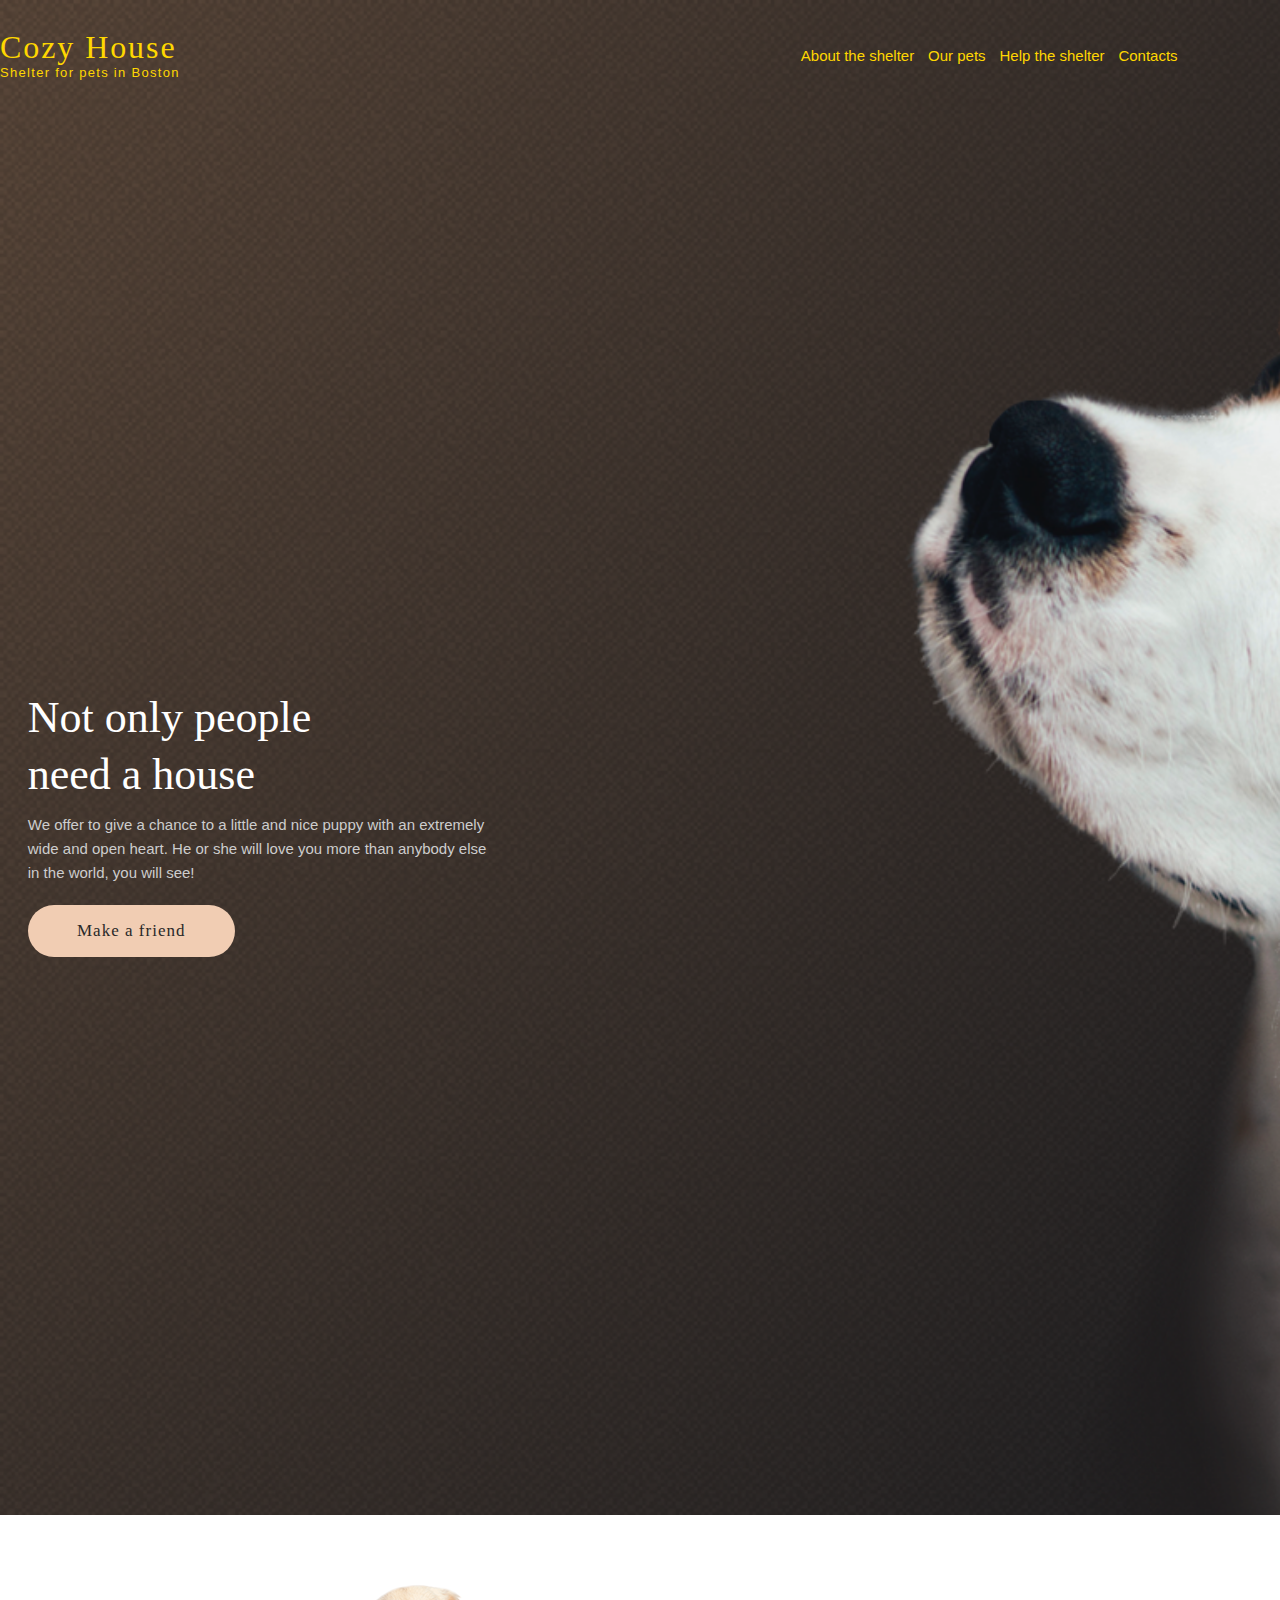
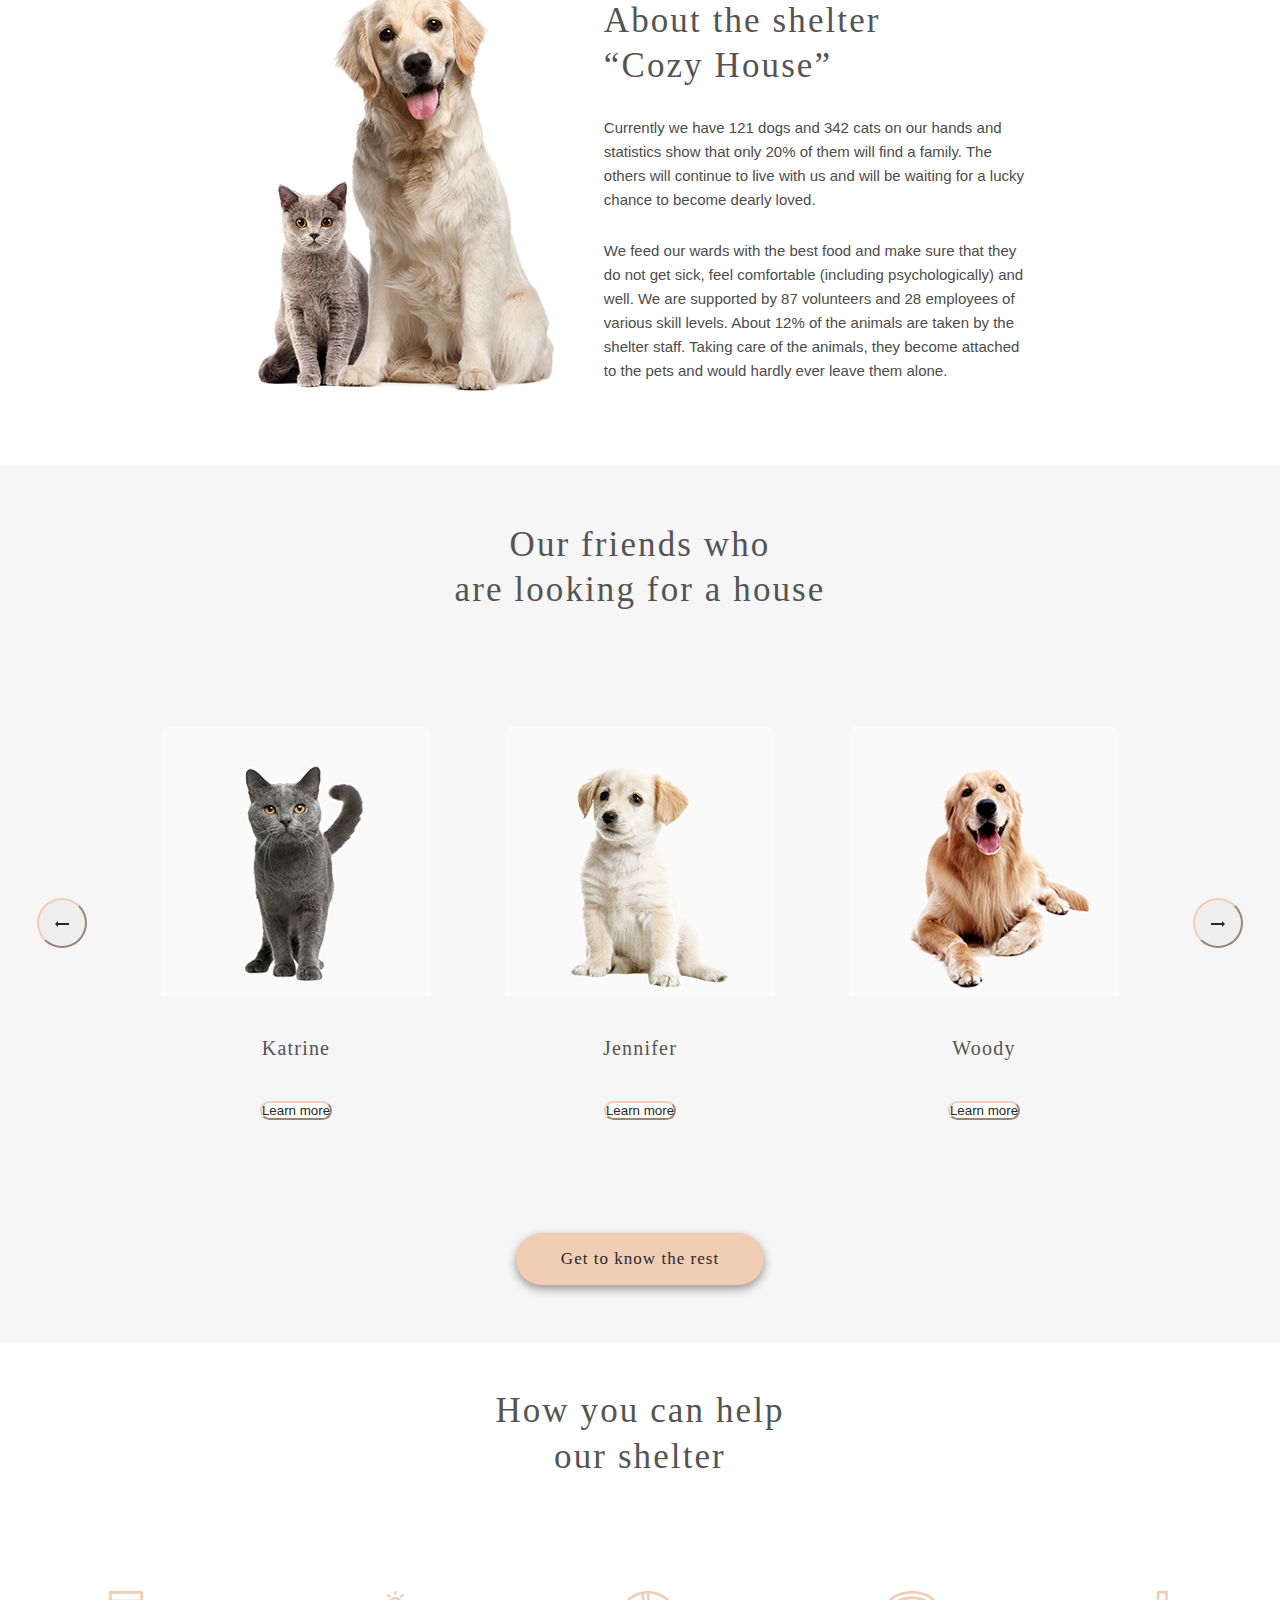
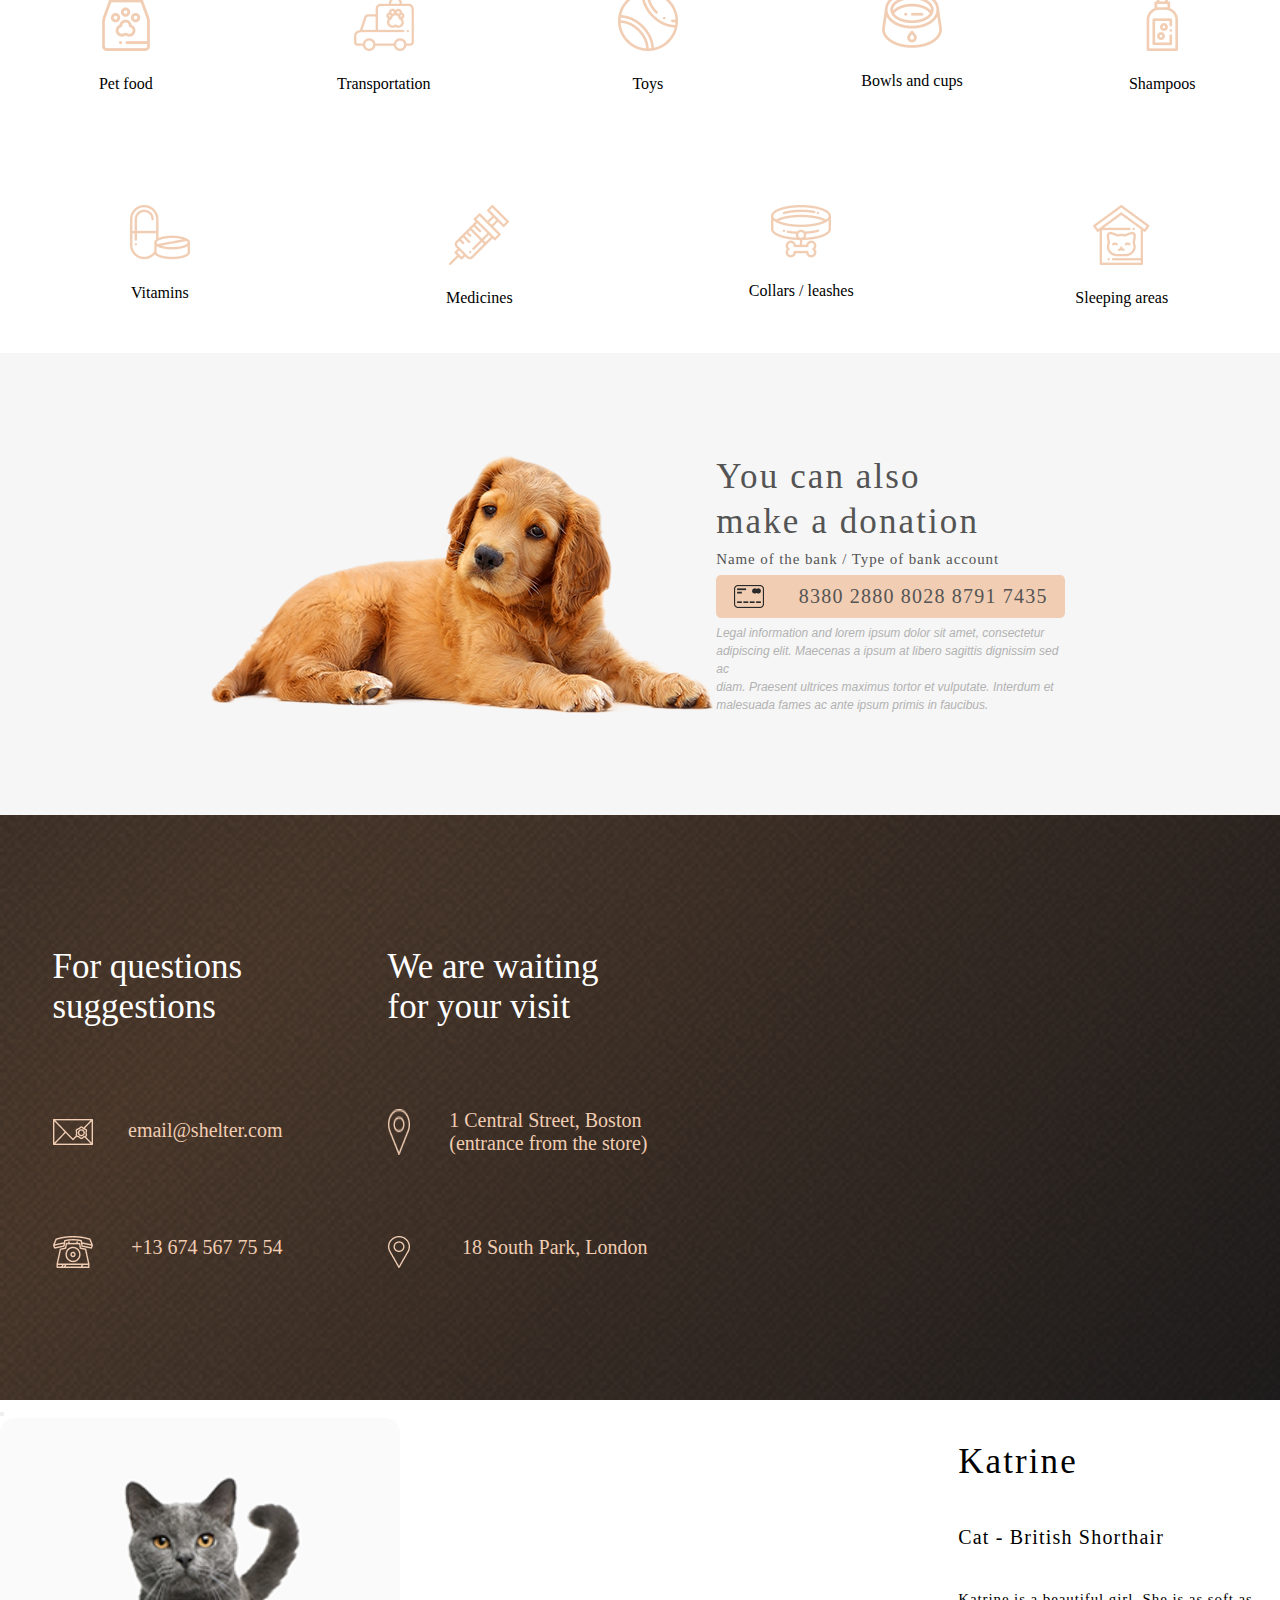
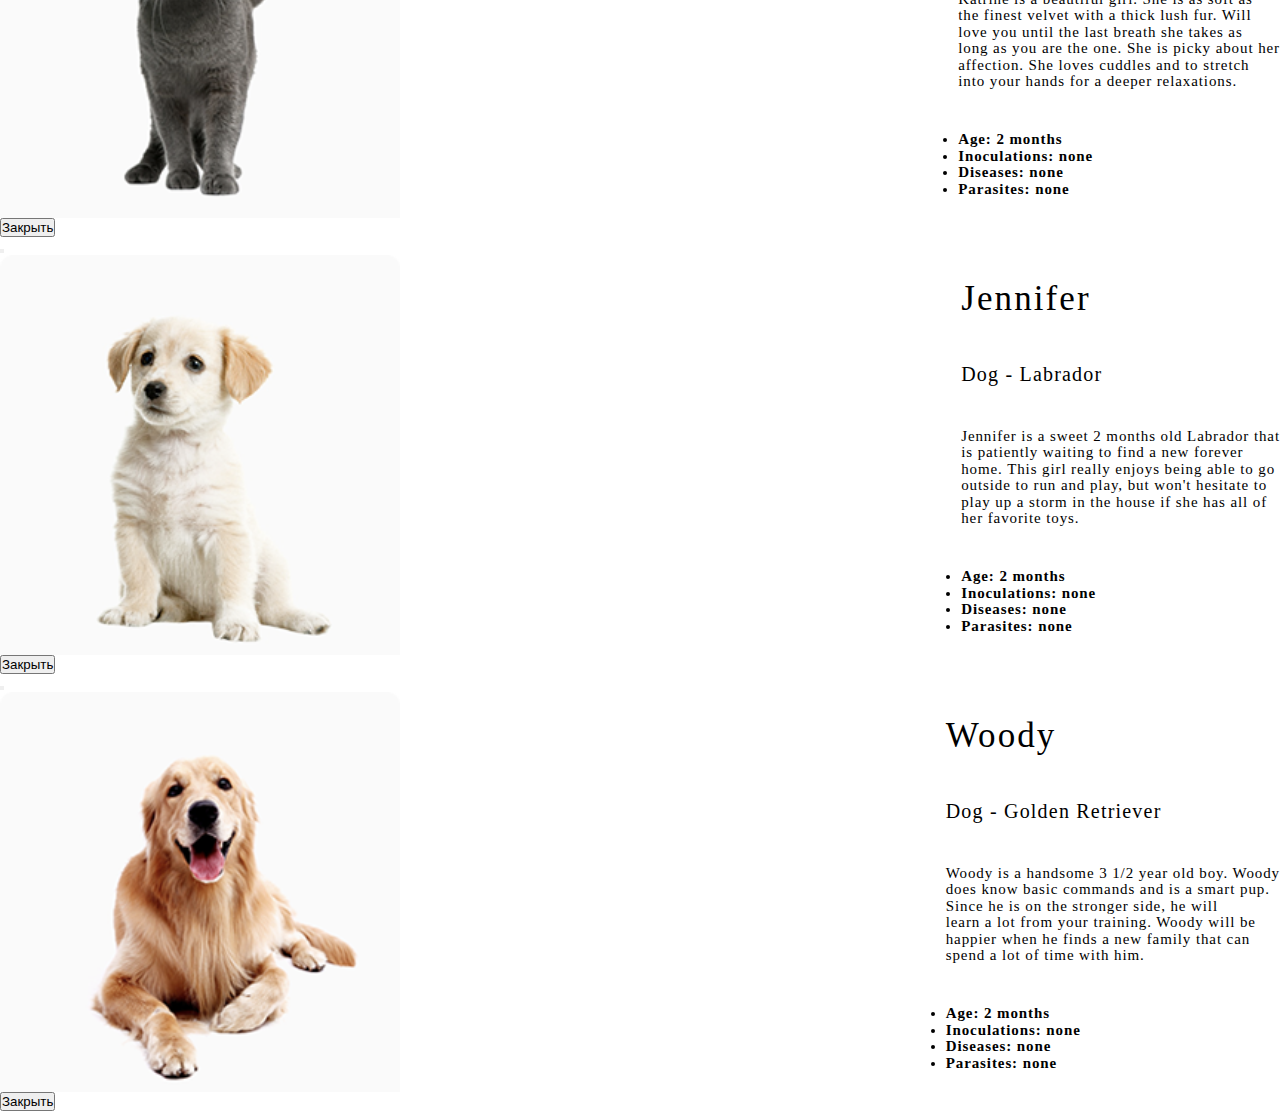
<file: index.html>
<!DOCTYPE html>
<html lang="en">
    
<head>
    <meta charset="UTF-8">
    <meta http-equiv="X-UA-Compatible" content="IE=edge">
    <meta name="viewport" content="width=device-width, initial-scale=1.0">
    <link rel="stylesheet" href="style.css">
    <link rel="shortcut icon" href="./picture/icon" type="image/x-icon">
    <link rel="stylesheet" type="text/css" href="./media.css">
    <link href="https://cdn.jsdelivr.net/npm/bootstrap@5.0.2/dist/css/bootstrap.min.css" rel="stylesheet" integrity="sha384-EVSTQN3/azprG1Anm3QDgpJLIm9Nao0Yz1ztcQTwFspd3yD65VohhpuuCOmLASjC" crossorigin="anonymous">
    <title>Dogs</title>
</head>
<body>

    <header id="header">
        <div id="panel">
            <div>
                <h1 class="h1">Cozy House</h1>
                <p id="panel_p">Shelter for pets in Boston</p>
            </div>
            <div id="panel-right">
                <ul id="ul">
                    <li class="dosia" id="header_about"><a class="dosia" href="./index.html">About the shelter</a></li>
                    <li class="dosia" id="header_our"><a class="dosia" href="./petsprpod.html">Our pets</a></li>
                    <li class="dosia" id="header_help"><a class="dosia" href="#section-3">Help the shelter</a></li>
                    <li class="dosia" id="header_contacts"><a class="dosia" href="#footer">Contacts</a></li> 
                </ul>
            </div>
        </div>
        <div id="header-text">
            <div>
            <h2 id="header-h2">
                Not only people <br> need a house
            </h2>
            <p id="header-p">
                We offer to give a chance to a little and nice puppy with an extremely <br>
                wide and open heart. He or she will love you more than anybody else <br>
                in the world, you will see!
            </p>
            <button id="header-button">
                Make a friend
            </button></div>
        </div>

    </header>

<section class="section-1" id="section-1">
    <div class="section-1-div">
        <div>
            <img class="img_edin" src="./picture/section-1.png" alt="error">
        </div>
        <div class="section-1-div-div2">
            <h3 class="section-1-h3">
                About the shelter <br> “Cozy House”
            </h3>
            <p class="section-1-p">Currently we have 121 dogs and 342 cats on our hands and <br>
                statistics show that only 20% of them will find a family. The <br>
                others will continue to live with us and will be waiting for a lucky <br>
                chance to become dearly loved.</p>
            <p class="section-1-p">We feed our wards with the best food and make sure that they<br>
                do not get sick, feel comfortable (including psychologically) and<br>
                well. We are supported by 87 volunteers and 28 employees of<br>
                various skill levels. About 12% of the animals are taken by the<br>
                shelter staff. Taking care of the animals, they become attached<br>
                to the pets and would hardly ever leave them alone. </p>
        </div>
    </div>
</section>

<section class="section-2" id="section-2">
    <div class="sec2-div">
        <h3 class="sec2-h3">Our friends who <br>
            are looking for a house</h3>
        <div class="sec2-div-div">
            <button class="sec2-div-botton">
                <img src="./picture/sec2-left.png" alt="">
            </button>
            <div class="sec2-fotki">
                <img class="ddr" src="./picture/sec2-pic1.png" alt="">
                <p class="sec2-p">Katrine</p>
                <button type="button" class="btn btn-primary" data-bs-toggle="modal" data-bs-target="#exampleModal1">
                    Learn more
                </button>
            </div>
            <div class="sec2-fotki">
                <img class="ddr" src="./picture/sec2-pic2.png" alt="">
                <p class="sec2-p">Jennifer</p>
                <button type="button" class="btn btn-primary" data-bs-toggle="modal" data-bs-target="#exampleModal2">
                    Learn more
                </button>
            </div>
            <div class="sec2-fotki">
                <img class="ddr" src="./picture/sec2-pic3.png" alt="">
                <p class="sec2-p">Woody</p>
                <button type="button" class="btn btn-primary" data-bs-toggle="modal" data-bs-target="#exampleModal3">
                    Learn more
                </button>
            </div>
            <button class="sec2-div-botton">
                <img src="./picture/sec2-right.png" alt="">
            </button>
        </div>
        <button class="sec2-button"><p class="sec2-b-p"> Get to know the rest</p></button>
    </div>
</section>

<section class="section-3" id="section-3">
    <div class="sec-3-div">
        <h3 class="sec3-h3">How you can help <br>
            our shelter</h3>
        <div class="sec3-div-div">
            <div>
                <img class="sec-3-img" src="./picture/sec3-div1-1.png" alt="error">
                <p>Pet food</p>
            </div>
            <div>
                <img class="sec-3-img" src="./picture/sec3-div1-2.png" alt="error">
                <p>Transportation</p>
            </div>
            <div>
                <img class="sec-3-img" src="./picture/sec3-div1-3.png" alt="error">
                <p>Toys</p>
            </div>
            <div>
                <img class="sec-3-img" src="./picture/sec3-div1-4.png" alt="error">
                <p>Bowls and cups</p>
            </div>
            <div>
                <img class="sec-3-img" src="./picture/sec3-div1-5.png" alt="error">
                <p>Shampoos</p>
            </div>
        </div>
        <div class="sec3-div-div">
            <div>
                <img class="sec-3-img" src="./picture/sec3-div2-1.png" alt="error">
                <p>Vitamins</p>
            </div>
            <div>
                <img class="sec-3-img" src="./picture/sec3-div2-2.png" alt="error">
                <p>Medicines</p>
            </div>
            <div>
                <img class="sec-3-img" src="./picture/sec3-div2-3.png" alt="error">
                <p>Collars / leashes</p>
            </div>
            <div >
                <img class="sec-3-img" src="./picture/sec3-div2-4.png" alt="error">
                <p>Sleeping areas</p>
            </div>
        </div>
    </div>
</section>  
<section class="section-4">
    <div class="section-4-div">
        <div>
            <img class="img_edin" src="./picture/section-4.png" alt="error">
        </div>
        <div class="sec4-div-div2">
            <h3 class="section-4-h3">You can also <br> make a donation</h3>
            <h4 class="section-4-h4">Name of the bank / Type of bank account</h4>
            <div class="sec4-div-div2-div">
                <img src="./picture/card-sec4.png" alt="">
                <h5 class="sec4-h5">8380 2880 8028 8791 7435</h5>
            </div>
            <p class="section-4-p">Legal information and lorem ipsum dolor sit amet, consectetur <br>
                adipiscing elit. Maecenas a ipsum at libero sagittis dignissim sed ac <br>
                diam. Praesent ultrices maximus tortor et vulputate. Interdum et <br>
                malesuada fames ac ante ipsum primis in faucibus.</p>
        </div>
    </div>
</section>

    <footer class="footer" id="footer">
        <div class="footer-info">
            <div class="footer-info-1">
                <h3 class="footer-h3">For questions <br> suggestions</h3>
                <div class="footer-img1">
                    <img src="./picture/footer-mail.png" alt="">
                    <h4 class="footer-h4">email@shelter.com</h4>
                </div>
                <div class="footer-img1">
                    <img src="./picture/footer-phone.png" alt="">
                    <h4 class="footer-h4">+13 674 567 75 54</h4>
                </div>
            </div>
            <div class="footer-info-1">
                <h3 class="footer-h3">We are waiting <br> for your visit</h3>
                <div class="footer-img">
                    <img src="./picture/footer-geo.png" alt="">
                    <h4 class="footer-h4">1 Central Street, Boston <br>(entrance from the store)</h4>
                </div>
                <div class="footer-img">
                    <img src="./picture/footer-geo.png" alt="">
                    <h4 class="footer-h4">18 South Park, London </h4>
                </div>
            </div>

        </div>
    </footer>
    <!-- Button trigger modal -->


<!-- Modal -->
<div class="modal fade" id="exampleModal1" tabindex="-1" aria-labelledby="exampleModalLabel" aria-hidden="true">
    <div class="modal-dialog modal-dialog-centered modal-lg">
        <div class="modal-content">
            <div class="modal-header">
            <!-- <h5 class="modal-title" id="exampleModalLabel">Модальное окно для животных</h5> -->
            <button type="button" class="btn-close" data-bs-dismiss="modal" aria-label="Close"></button>
        </div>
        <div class="modal-body">
            <div class="modal_docs">
                <img src="./picture/sec2-pic1.png" alt="">
                <div class="modal_div">
                    <h3 class="modal_h3">
                        Katrine
                    </h3>
                    <h4 class="modal_h4">
                        Cat - British Shorthair
                    </h4>
                    <h5 class="modal_h5">
                        Katrine is a beautiful girl. She is as soft as <br>
                        the finest velvet with a thick lush fur. Will <br> 
                        love you until the last breath she takes as <br> 
                        long as you are the one. She is picky about her <br>
                        affection. She loves cuddles and to stretch <br>
                        into your hands for a deeper relaxations.
                    </h5>
                    <ul class="modal_ul">
                        <li class="modal_li"><b> Age:</b> 2 months</li>
                        <li class="modal_li"><b>Inoculations:</b>  none</li>
                        <li class="modal_li"><b>Diseases:</b> none</li>
                        <li class="modal_li"><b>Parasites:</b> none</li>
                    </ul>
                </div>
            </div>
        </div>
        <div class="modal-footer">
            <button type="button" class="btn btn-secondary" data-bs-dismiss="modal">Закрыть</button>
        </div>
        </div>
    </div>
</div>

<div class="modal fade" id="exampleModal2" tabindex="-1" aria-labelledby="exampleModalLabel" aria-hidden="true">
    <div class="modal-dialog modal-dialog-centered modal-lg">
        <div class="modal-content">
            <div class="modal-header">
            <!-- <h5 class="modal-title" id="exampleModalLabel">Модальное окно для животных</h5> -->
            <button type="button" class="btn-close" data-bs-dismiss="modal" aria-label="Close"></button>
        </div>
        <div class="modal-body">
            <div class="modal_docs">
                <img src="./picture/sec2-pic2.png" alt="">
                <div class="modal_div">
                    <h3 class="modal_h3">
                        Jennifer
                    </h3>
                    <h4 class="modal_h4">
                        Dog - Labrador
                    </h4>
                    <h5 class="modal_h5">
                        Jennifer is a sweet 2 months old Labrador that <br>
                        is patiently waiting to find a new forever <br>
                        home. This girl really enjoys being able to go <br>
                        outside to run and play, but won't hesitate to <br>
                        play up a storm in the house if she has all of <br>
                        her favorite toys.
                    </h5>
                    <ul class="modal_ul">
                        <li class="modal_li"><b> Age:</b> 2 months</li>
                        <li class="modal_li"><b>Inoculations:</b>  none</li>
                        <li class="modal_li"><b>Diseases:</b> none</li>
                        <li class="modal_li"><b>Parasites:</b> none</li>
                    </ul>
                </div>
            </div>
        </div>
        <div class="modal-footer">
            <button type="button" class="btn btn-secondary" data-bs-dismiss="modal">Закрыть</button>
        </div>
        </div>
    </div>
</div>

<div class="modal fade" id="exampleModal3" tabindex="-1" aria-labelledby="exampleModalLabel" aria-hidden="true">
    <div class="modal-dialog modal-dialog-centered modal-lg">
        <div class="modal-content">
            <div class="modal-header">
            <!-- <h5 class="modal-title" id="exampleModalLabel">Модальное окно для животных</h5> -->
            <button type="button" class="btn-close" data-bs-dismiss="modal" aria-label="Close"></button>
        </div>
        <div class="modal-body">
            <div class="modal_docs">
                <img src="./picture/sec2-pic3.png" alt="">
                <div class="modal_div">
                    <h3 class="modal_h3">
                        Woody
                    </h3>
                    <h4 class="modal_h4">
                        Dog - Golden Retriever
                    </h4>
                    <h5 class="modal_h5">
                        Woody is a handsome 3 1/2 year old boy. Woody <br>
                        does know basic commands and is a smart pup. <br>
                        Since he is on the stronger side, he will <br>
                        learn a lot from your training. Woody will be <br>
                        happier when he finds a new family that can <br>
                        spend a lot of time with him.
                    </h5>
                    <ul class="modal_ul">
                        <li class="modal_li"><b> Age:</b> 2 months</li>
                        <li class="modal_li"><b>Inoculations:</b>  none</li>
                        <li class="modal_li"><b>Diseases:</b> none</li>
                        <li class="modal_li"><b>Parasites:</b> none</li>
                    </ul>
                </div>
            </div>
        </div>
        <div class="modal-footer">
            <button type="button" class="btn btn-secondary" data-bs-dismiss="modal">Закрыть</button>
        </div>
        </div>
    </div>
</div>


    <script src="https://cdn.jsdelivr.net/npm/bootstrap@5.0.2/dist/js/bootstrap.bundle.min.js" integrity="sha384-MrcW6ZMFYlzcLA8Nl+NtUVF0sA7MsXsP1UyJoMp4YLEuNSfAP+JcXn/tWtIaxVXM" crossorigin="anonymous"></script>
</body>
</html>
</file>
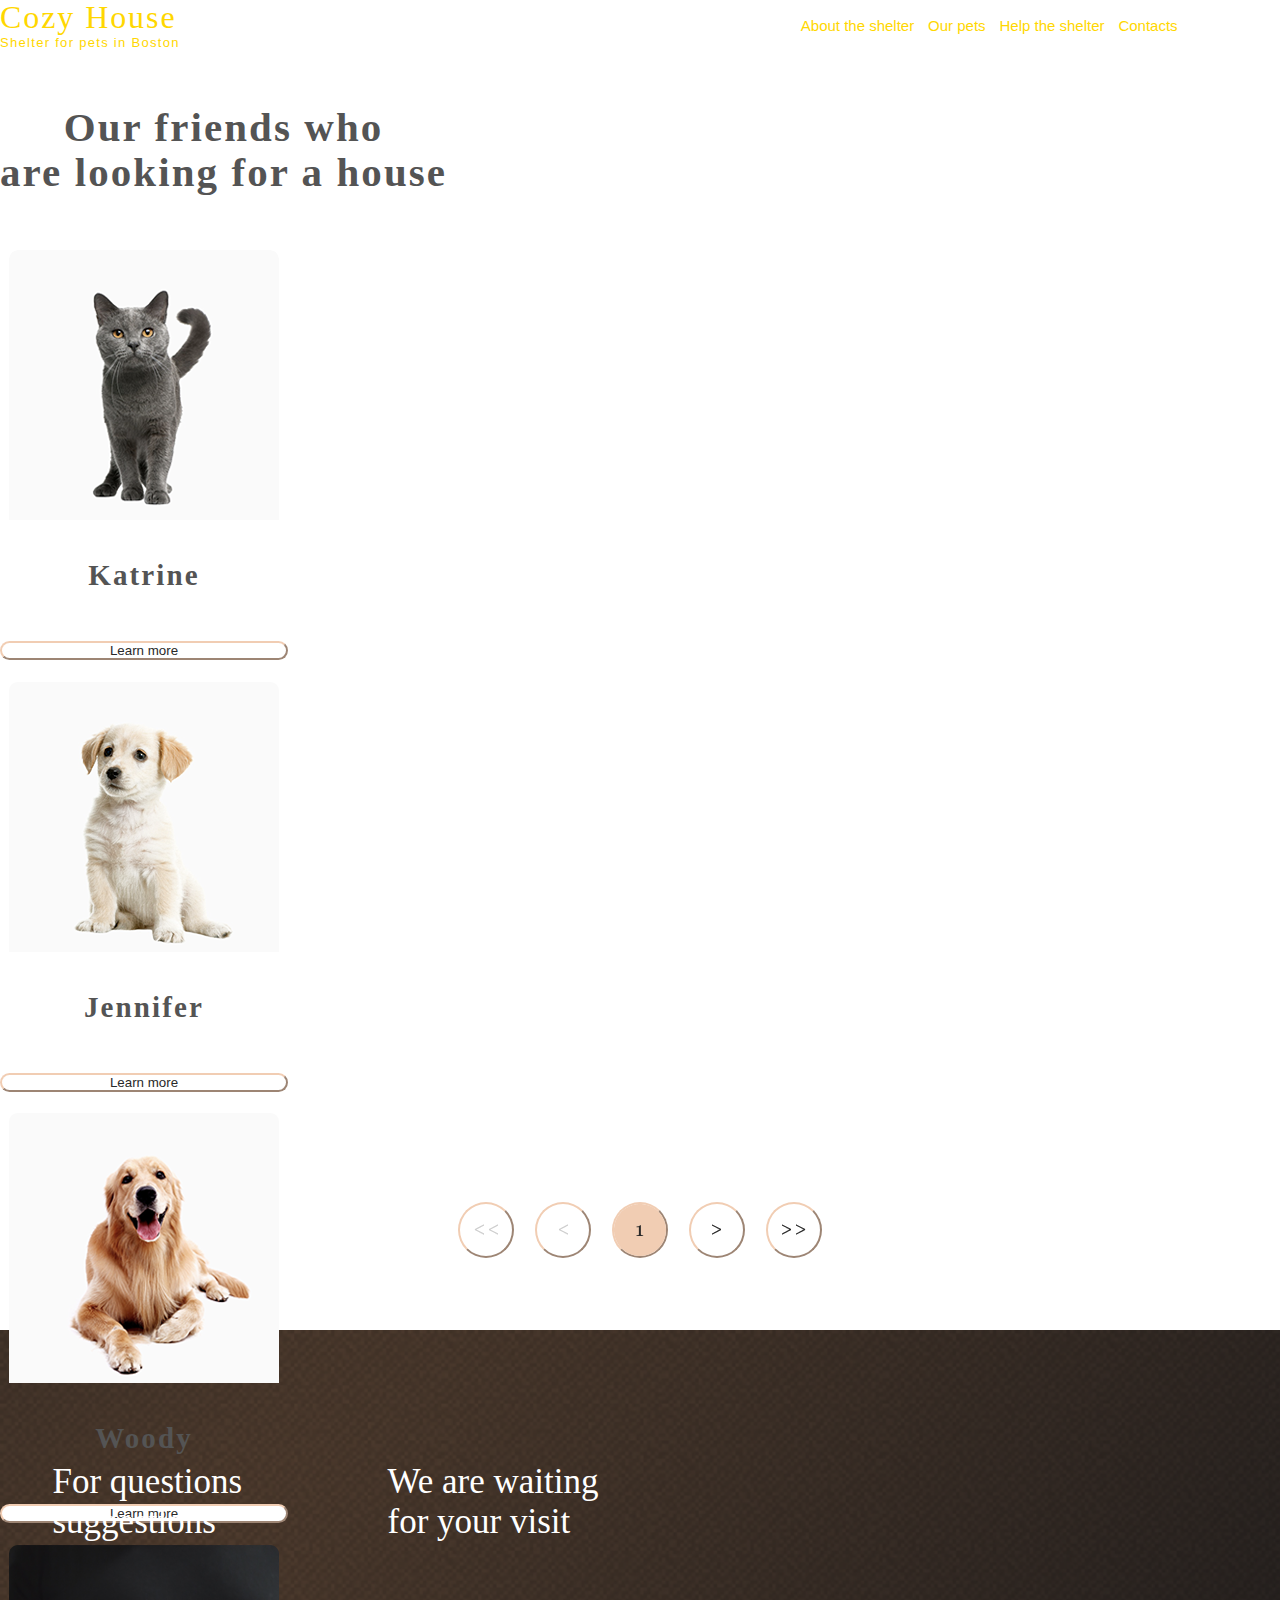
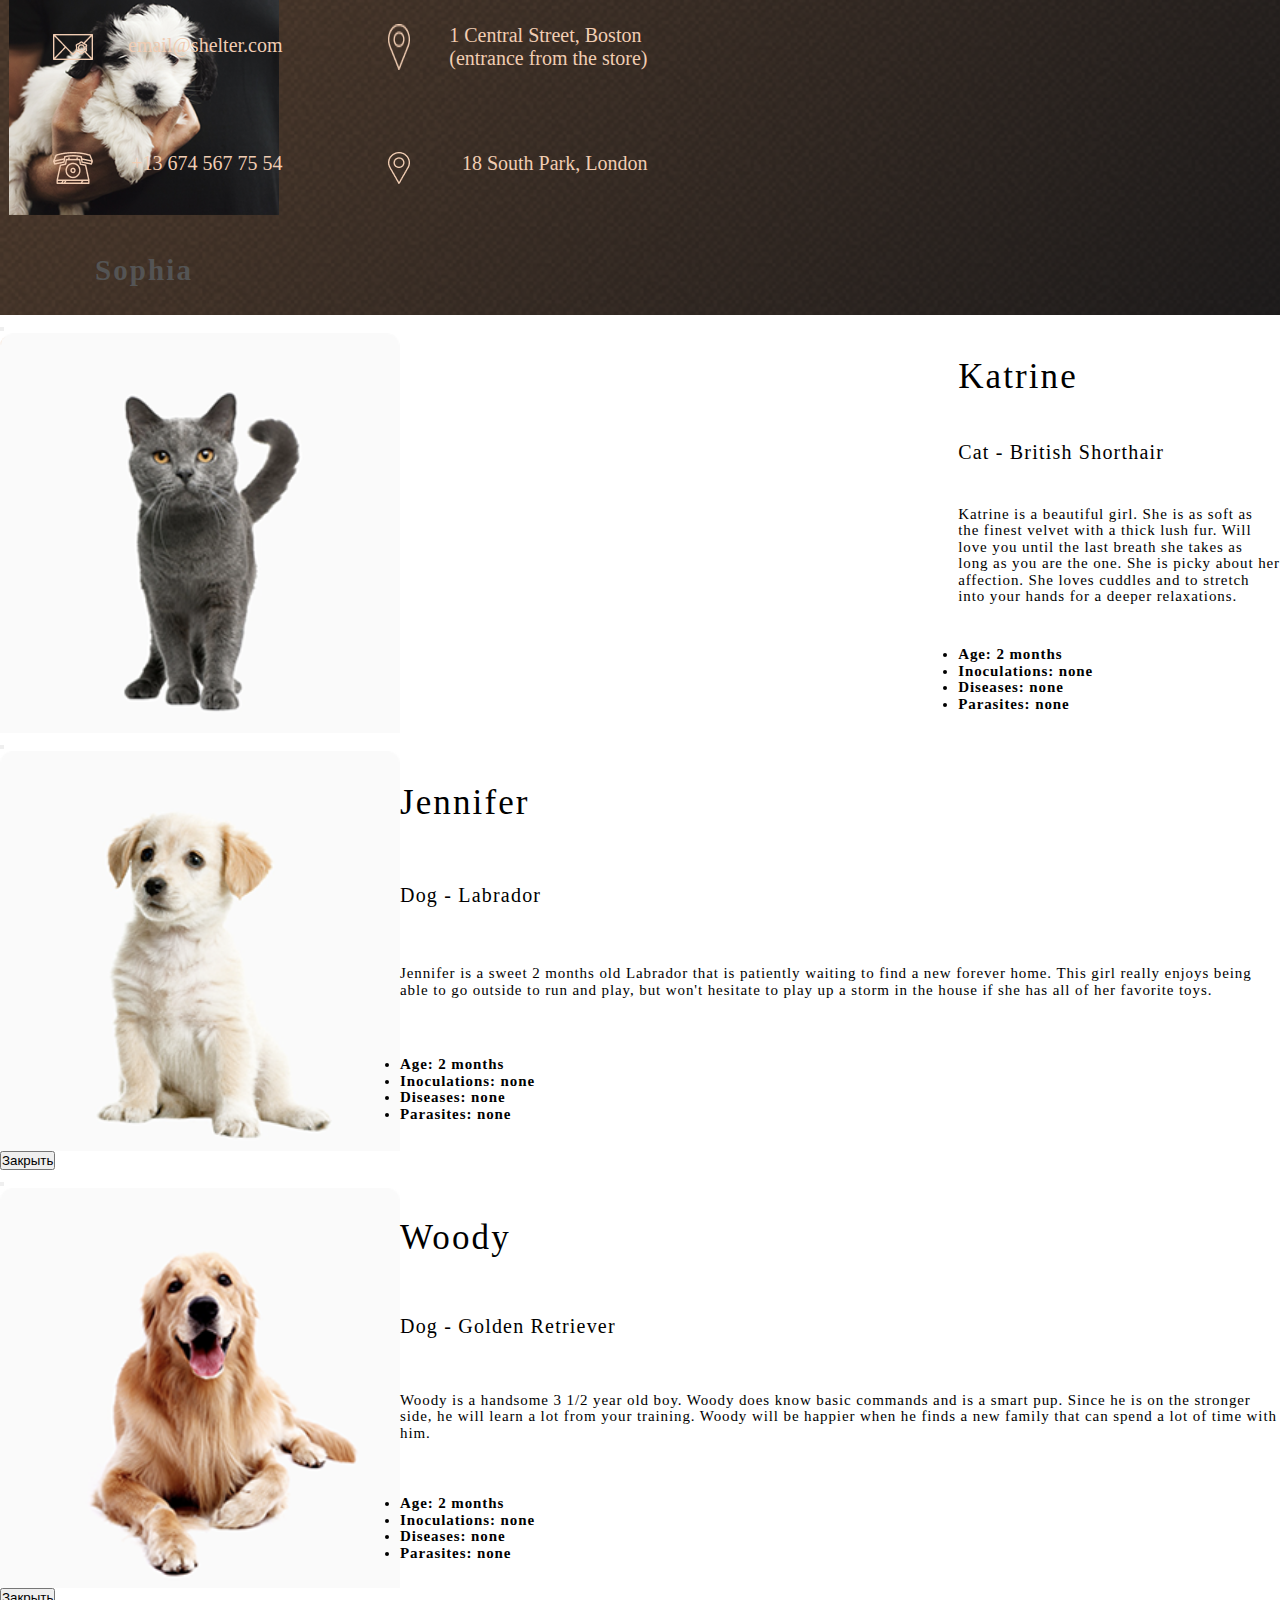
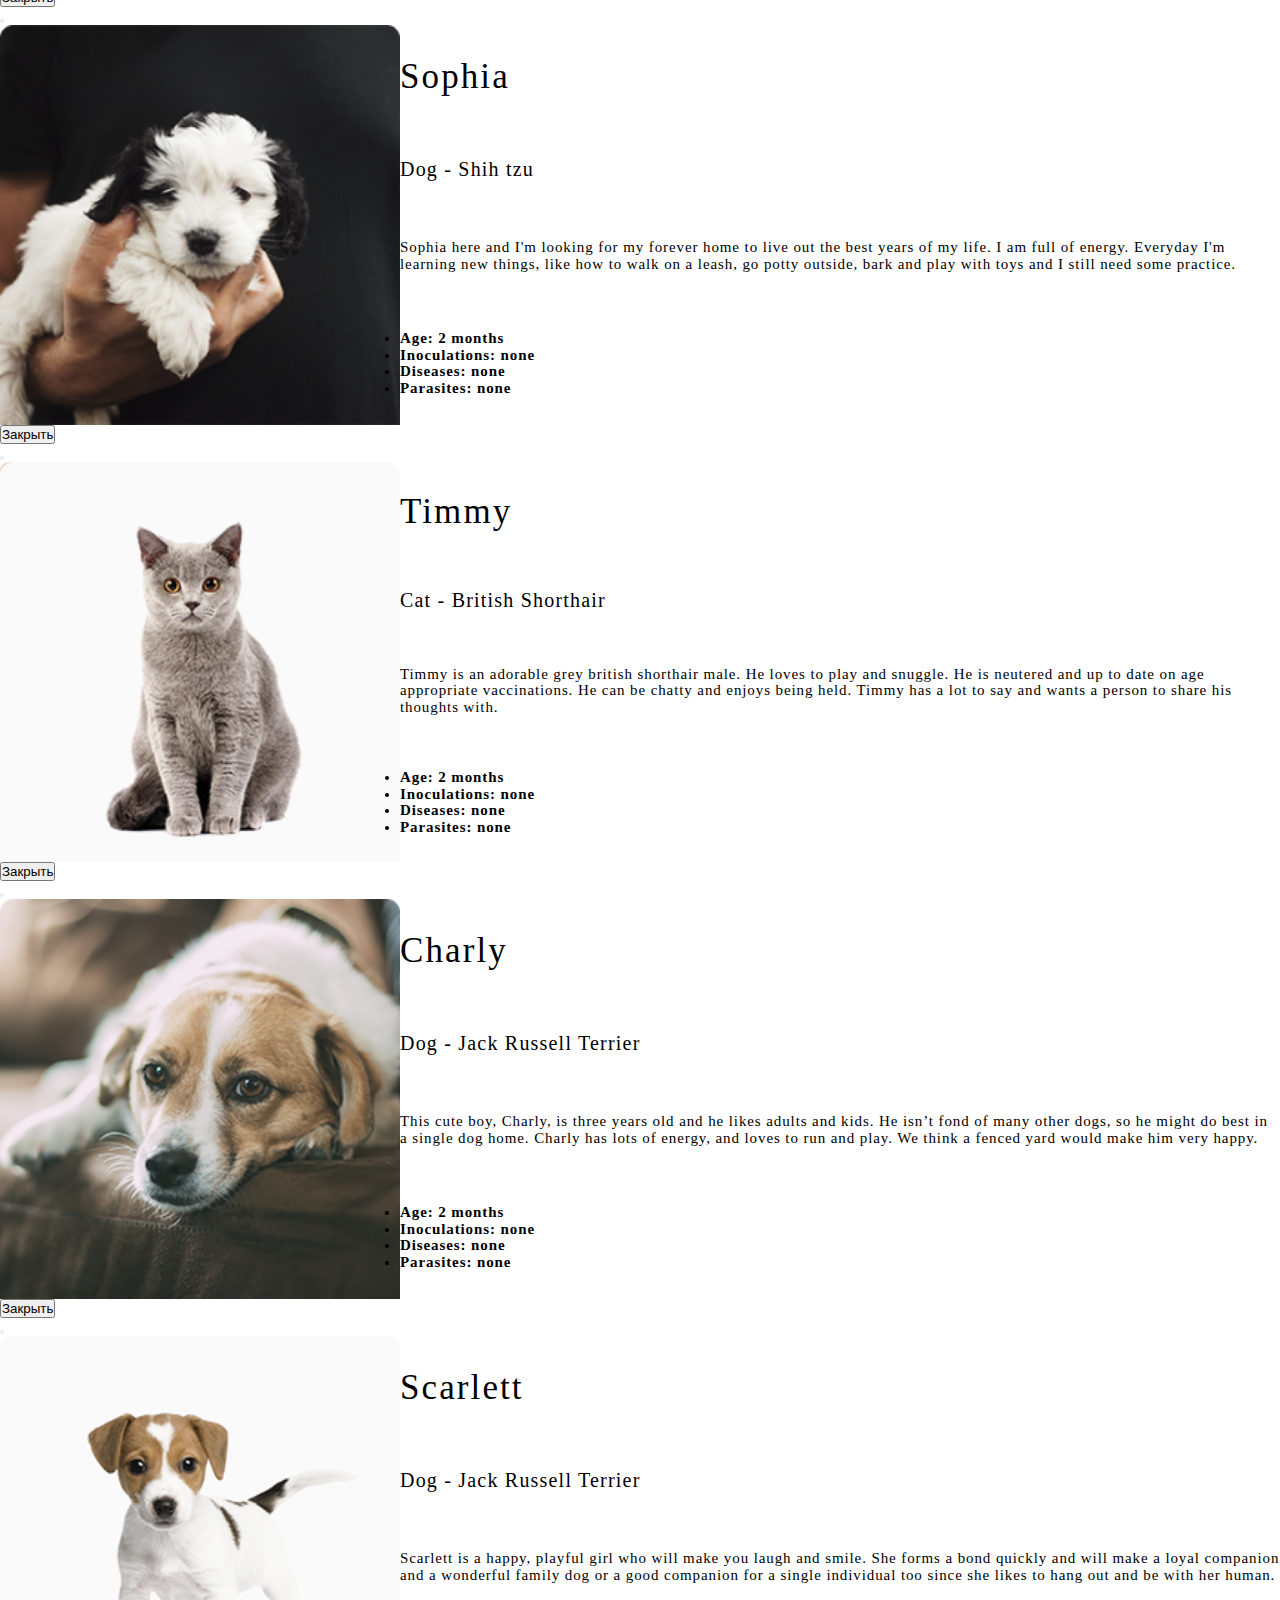
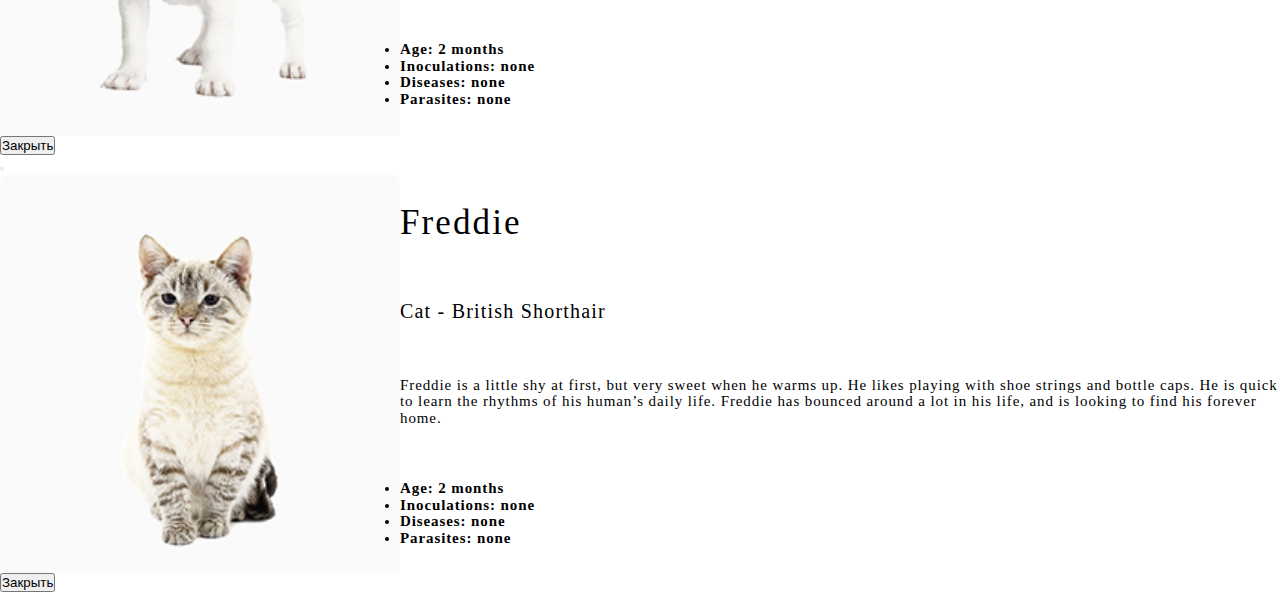
<file: petsprpod.html>
<!DOCTYPE html>
<html lang="en">
<head>
    <meta charset="UTF-8">
    <meta http-equiv="X-UA-Compatible" content="IE=edge">
    <meta name="viewport" content="width=device-width, initial-scale=1.0">
    <link rel="stylesheet" href="style.css">
    <link rel="stylesheet" type="text/css" href="./media.css">
    <link href="https://cdn.jsdelivr.net/npm/bootstrap@5.0.2/dist/css/bootstrap.min.css" rel="stylesheet" integrity="sha384-EVSTQN3/azprG1Anm3QDgpJLIm9Nao0Yz1ztcQTwFspd3yD65VohhpuuCOmLASjC" crossorigin="anonymous">
    <title>Document</title>
</head>
<body>
    <div class="pets2">
    <div id="panel">
        <div>
            <h1 class="h1">Cozy House</h1>
            <p id="panel_p">Shelter for pets in Boston</p>
        </div>
        <div id="panel-right">
            <ul id="ul">
                <li class="dosia" id="header_about"><a class="dosia" href="./index.html">About the shelter</a></li>
                <li class="dosia" id="header_our"><a class="dosia" href="./petsprpod.html">Our pets</a></li>
                <li class="dosia" id="header_help"><a class="dosia" href="#section-3">Help the shelter</a></li>
                <li class="dosia" id="header_contacts"><a class="dosia" href="#footer">Contacts</a></li> 
            </ul>
        </div>
    </div>
</div>

    <section>
        <div class="row justify-content-center boot_h3">
            <div class="col-4">
                <h3>Our friends who <br>
                    are looking for a house</h3>
            </div>
        </div>
        <div class="row justify-content-center">
        <div class="pets2_sobaki row justify-content-around align-content-between">
        <div class="card col-4" style="width: 18rem;">
            <img src="./picture/sec2-pic1.png" class="card-img-top" alt="...">
            <div class="card-body">
                <h5 class="card-title">Katrine</h5>
                <button type="button" class="btn btn-primary" data-bs-toggle="modal" data-bs-target="#exampleModal1">
                    Learn more
                </button>
            </div>
        </div>
        <div class="card col-4" style="width: 18rem;">
            <img src="./picture/sec2-pic2.png" class="card-img-top" alt="...">
            <div class="card-body">
                <h5 class="card-title">Jennifer</h5>
                
                <button type="button" class="btn btn-primary" data-bs-toggle="modal" data-bs-target="#exampleModal2">
                    Learn more
                </button>
            </div>
        </div>
        <div class="card col-4" style="width: 18rem;">
            <img src="./picture/sec2-pic3.png" class="card-img-top" alt="...">
            <div class="card-body">
                <h5 class="card-title">Woody</h5>
                
                <button type="button" class="btn btn-primary" data-bs-toggle="modal" data-bs-target="#exampleModal3">
                    Learn more
                </button>
            </div>
        </div>
        <div class="card col-4" style="width: 18rem;">
            <img src="./picture/sec2-pic4.png" class="card-img-top" alt="...">
            <div class="card-body">
                <h5 class="card-title">Sophia</h5>
                
                <button type="button" class="btn btn-primary" data-bs-toggle="modal" data-bs-target="#exampleModal4">
                    Learn more
                </button>
            </div>
        </div>
        <div class="card col-4" style="width: 18rem;">
            <img src="./picture/sec2-pic5.png"  alt="...">
            <div class="card-body">
                <h5 class="card-title">Timmy</h5>
                
                <button type="button" class="btn btn-primary" data-bs-toggle="modal" data-bs-target="#exampleModal5">
                    Learn more
                </button>
            </div>
        </div>
        <div class="card col-4" style="width: 18rem;">
            <img src="./picture/sec2-pic6.jpg" class="card-img-top" alt="...">
            <div class="card-body">
                <h5 class="card-title">Charly</h5>
                
                <button type="button" class="btn btn-primary" data-bs-toggle="modal" data-bs-target="#exampleModal6">
                    Learn more
                </button>
            </div>
        </div>
        <div class="card col-4" style="width: 18rem;">
            <img src="./picture/sec2-pic7.jpg" class="card-img-top" alt="...">
            <div class="card-body">
                <h5 class="card-title">Scarlett</h5>
                
                <button type="button" class="btn btn-primary" data-bs-toggle="modal" data-bs-target="#exampleModal7">
                    Learn more
                </button>
            </div>
        </div>
        <div class="card col-4" style="width: 18rem;">
            <img src="./picture/sec2-pic8.jpg" class="card-img-top" alt="...">
            <div class="card-body">
                <h5 class="card-title">Freddie</h5>
                
                <button type="button" class="btn btn-primary" data-bs-toggle="modal" data-bs-target="#exampleModal8">
                    Learn more
                </button>
            </div>
        </div>
    </div></div>
    <div class="knopki_glav">
    <div class="knopki">
        <button class="knopka"><img src="./picture/__.png" alt=""></button>
        <button class="knopka"><img src="./picture/_.png" alt=""></button>
        <button class="knopka"><img src="./picture/button_paginator.png" alt=""></button>
        <button class="knopka"><img src="./picture/_ (1).png" alt=""></button>
        <button class="knopka"><img src="./picture/__ (1).png" alt=""></button>
    </div></div>
</section>
    <footer class="footer" id="footer">
        <div class="footer-info">
            <div class="footer-info-1">
                <h3 class="footer-h3">For questions <br> suggestions</h3>
                <div class="footer-img1">
                    <img src="./picture/footer-mail.png" alt="">
                    <h4 class="footer-h4">email@shelter.com</h4>
                </div>
                <div class="footer-img1">
                    <img src="./picture/footer-phone.png" alt="">
                    <h4 class="footer-h4">+13 674 567 75 54</h4>
                </div>
            </div>
            <div class="footer-info-1">
                <h3 class="footer-h3">We are waiting <br> for your visit</h3>
                <div class="footer-img">
                    <img src="./picture/footer-geo.png" alt="">
                    <h4 class="footer-h4">1 Central Street, Boston <br>(entrance from the store)</h4>
                </div>
                <div class="footer-img">
                    <img src="./picture/footer-geo.png" alt="">     
                    <h4 class="footer-h4">18 South Park, London </h4>
                </div>
            </div>

        </div>
    </footer>



    <!-- modall -->
    <div class="modal fade" id="exampleModal1" tabindex="-1" aria-labelledby="exampleModalLabel" aria-hidden="true">
        <div class="modal-dialog modal-dialog-centered modal-lg">
            <div class="modal-content">
                <div class="modal-header">
                <!-- <h5 class="modal-title" id="exampleModalLabel">Модальное окно для животных</h5> -->
                <button type="button" class="btn-close" data-bs-dismiss="modal" aria-label="Close"></button>
            </div>
            <div class="modal-body">
                <div class="modal_docs">
                    <img src="./picture/sec2-pic1.png" alt="">
                    <div class="modal_div">
                        <h3 class="modal_h3">
                            Katrine
                        </h3>
                        <h4 class="modal_h4">
                            Cat - British Shorthair
                        </h4>
                        <h5 class="modal_h5">
                            Katrine is a beautiful girl. She is as soft as <br>
                            the finest velvet with a thick lush fur. Will <br> 
                            love you until the last breath she takes as <br> 
                            long as you are the one. She is picky about her <br>
                            affection. She loves cuddles and to stretch <br>
                            into your hands for a deeper relaxations.
                        </h5>
                        <ul class="modal_ul">
                            <li class="modal_li"><b> Age:</b> 2 months</li>
                            <li class="modal_li"><b>Inoculations:</b>  none</li>
                            <li class="modal_li"><b>Diseases:</b> none</li>
                            <li class="modal_li"><b>Parasites:</b> none</li>
                        </ul>
                    </div>
                </div>
            </div>
            <div class="modal-footer">
                <!-- <button type="button" class="btn btn-secondary" data-bs-dismiss="modal">Закрыть</button> -->
            </div>
            </div>
        </div>
    </div>

    <div class="modal fade" id="exampleModal2" tabindex="-1" aria-labelledby="exampleModalLabel" aria-hidden="true">
        <div class="modal-dialog modal-dialog-centered modal-lg">
            <div class="modal-content">
                <div class="modal-header">
                <!-- <h5 class="modal-title" id="exampleModalLabel">Модальное окно для животных</h5> -->
                <button type="button" class="btn-close" data-bs-dismiss="modal" aria-label="Close"></button>
            </div>
            <div class="modal-body">
                <div class="modal_docs">
                    <img src="./picture/sec2-pic2.png" alt="">
                    <div class="modal_div">
                        <h3 class="modal_h3">
                            Jennifer
                        </h3>
                        <h4 class="modal_h4">
                            Dog - Labrador
                        </h4>
                        <h5 class="modal_h5">
                            Jennifer is a sweet 2 months old Labrador that is patiently waiting to find a new forever home. This girl really enjoys being able to go outside to run and play, but won't hesitate to play up a storm in the house if she has all of her favorite toys.
                        </h5>
                        <ul class="modal_ul">
                            <li class="modal_li"><b> Age:</b> 2 months</li>
                            <li class="modal_li"><b>Inoculations:</b>  none</li>
                            <li class="modal_li"><b>Diseases:</b> none</li>
                            <li class="modal_li"><b>Parasites:</b> none</li>
                        </ul>
                    </div>
                </div>
            </div>
            <div class="modal-footer">
                <button type="button" class="btn btn-secondary" data-bs-dismiss="modal">Закрыть</button>
            </div>
            </div>
        </div>
    </div>
    
    <div class="modal fade" id="exampleModal3" tabindex="-1" aria-labelledby="exampleModalLabel" aria-hidden="true">
        <div class="modal-dialog modal-dialog-centered modal-lg">
            <div class="modal-content">
                <div class="modal-header">
                <!-- <h5 class="modal-title" id="exampleModalLabel">Модальное окно для животных</h5> -->
                <button type="button" class="btn-close" data-bs-dismiss="modal" aria-label="Close"></button>
            </div>
            <div class="modal-body">
                <div class="modal_docs">
                    <img src="./picture/sec2-pic3.png" alt="">
                    <div class="modal_div">
                        <h3 class="modal_h3">
                            Woody
                        </h3>
                        <h4 class="modal_h4">
                            Dog - Golden Retriever
                        </h4>
                        <h5 class="modal_h5">
                            Woody is a handsome 3 1/2 year old boy. Woody does know basic commands and is a smart pup. Since he is on the stronger side, he will learn a lot from your training. Woody will be happier when he finds a new family that can spend a lot of time with him.
                        </h5>
                        <ul class="modal_ul">
                            <li class="modal_li"><b> Age:</b> 2 months</li>
                            <li class="modal_li"><b>Inoculations:</b>  none</li>
                            <li class="modal_li"><b>Diseases:</b> none</li>
                            <li class="modal_li"><b>Parasites:</b> none</li>
                        </ul>
                    </div>
                </div>
            </div>
            <div class="modal-footer">
                <button type="button" class="btn btn-secondary" data-bs-dismiss="modal">Закрыть</button>
            </div>
            </div>
        </div>
    </div>

    <div class="modal fade" id="exampleModal4" tabindex="-1" aria-labelledby="exampleModalLabel" aria-hidden="true">
        <div class="modal-dialog modal-dialog-centered modal-lg">
            <div class="modal-content">
                <div class="modal-header">
                <!-- <h5 class="modal-title" id="exampleModalLabel">Модальное окно для животных</h5> -->
                <button type="button" class="btn-close" data-bs-dismiss="modal" aria-label="Close"></button>
            </div>
            <div class="modal-body">
                <div class="modal_docs">
                    <img src="./picture/sec2-pic4.png" alt="">
                    <div class="modal_div">
                        <h3 class="modal_h3">
                            Sophia
                        </h3>
                        <h4 class="modal_h4">
                            Dog - Shih tzu
                        </h4>
                        <h5 class="modal_h5">
                            Sophia here and I'm looking for my forever home to live out the best years of my life. I am full of energy. Everyday I'm learning new things, like how to walk on a leash, go potty outside, bark and play with toys and I still need some practice.
                        </h5>
                        <ul class="modal_ul">
                            <li class="modal_li"><b> Age:</b> 2 months</li>
                            <li class="modal_li"><b>Inoculations:</b>  none</li>
                            <li class="modal_li"><b>Diseases:</b> none</li>
                            <li class="modal_li"><b>Parasites:</b> none</li>
                        </ul>
                    </div>
                </div>
            </div>
            <div class="modal-footer">
                <button type="button" class="btn btn-secondary" data-bs-dismiss="modal">Закрыть</button>
            </div>
            </div>
        </div>
    </div>
    
    <div class="modal fade" id="exampleModal5" tabindex="-1" aria-labelledby="exampleModalLabel" aria-hidden="true">
        <div class="modal-dialog modal-dialog-centered modal-lg">
            <div class="modal-content">
                <div class="modal-header">
                <!-- <h5 class="modal-title" id="exampleModalLabel">Модальное окно для животных</h5> -->
                <button type="button" class="btn-close" data-bs-dismiss="modal" aria-label="Close"></button>
            </div>
            <div class="modal-body">
                <div class="modal_docs">
                    <img src="./picture/sec2-pic5.png" alt="">
                    <div class="modal_div">
                        <h3 class="modal_h3">
                            Timmy
                        </h3>
                        <h4 class="modal_h4">
                            Cat - British Shorthair
                        </h4>
                        <h5 class="modal_h5">
                            Timmy is an adorable grey british shorthair male. He loves to play and snuggle. He is neutered and up to date on age appropriate vaccinations. He can be chatty and enjoys being held. Timmy has a lot to say and wants a person to share his thoughts with.
                        </h5>
                        <ul class="modal_ul">
                            <li class="modal_li"><b> Age:</b> 2 months</li>
                            <li class="modal_li"><b>Inoculations:</b>  none</li>
                            <li class="modal_li"><b>Diseases:</b> none</li>
                            <li class="modal_li"><b>Parasites:</b> none</li>
                        </ul>
                    </div>
                </div>
            </div>
            <div class="modal-footer">
                <button type="button" class="btn btn-secondary" data-bs-dismiss="modal">Закрыть</button>
            </div>
            </div>
        </div>
    </div>

    <div class="modal fade" id="exampleModal6" tabindex="-1" aria-labelledby="exampleModalLabel" aria-hidden="true">
        <div class="modal-dialog modal-dialog-centered modal-lg">
            <div class="modal-content">
                <div class="modal-header">
                <!-- <h5 class="modal-title" id="exampleModalLabel">Модальное окно для животных</h5> -->
                <button type="button" class="btn-close" data-bs-dismiss="modal" aria-label="Close"></button>
            </div>
            <div class="modal-body">
                <div class="modal_docs">
                    <img src="./picture/sec2-pic6.jpg" alt="">
                    <div class="modal_div">
                        <h3 class="modal_h3">
                            Charly  
                        </h3>
                        <h4 class="modal_h4">
                            Dog - Jack Russell Terrier 
                        </h4>
                        <h5 class="modal_h5">
                            This cute boy, Charly, is three years old and he likes adults and kids. He isn’t fond of many other dogs, so he might do best in a single dog home. Charly has lots of energy, and loves to run and play. We think a fenced yard would make him very happy.
                        </h5>
                        <ul class="modal_ul">
                            <li class="modal_li"><b> Age:</b> 2 months</li>
                            <li class="modal_li"><b>Inoculations:</b>  none</li>
                            <li class="modal_li"><b>Diseases:</b> none</li>
                            <li class="modal_li"><b>Parasites:</b> none</li>
                        </ul>
                    </div>
                </div>
            </div>
            <div class="modal-footer">
                <button type="button" class="btn btn-secondary" data-bs-dismiss="modal">Закрыть</button>
            </div>
            </div>
        </div>
    </div>

    <div class="modal fade" id="exampleModal7" tabindex="-1" aria-labelledby="exampleModalLabel" aria-hidden="true">
        <div class="modal-dialog modal-dialog-centered modal-lg">
            <div class="modal-content">
                <div class="modal-header">
                <!-- <h5 class="modal-title" id="exampleModalLabel">Модальное окно для животных</h5> -->
                <button type="button" class="btn-close" data-bs-dismiss="modal" aria-label="Close"></button>
            </div>
            <div class="modal-body">
                <div class="modal_docs">
                    <img src="./picture/sec2-pic7.jpg" alt="">
                    <div class="modal_div">
                        <h3 class="modal_h3">
                            Scarlett
                        </h3>
                        <h4 class="modal_h4">
                            Dog - Jack Russell Terrier
                        </h4>
                        <h5 class="modal_h5">
                            Scarlett is a happy, playful girl who will make you laugh and smile. She forms a bond quickly and will make a loyal companion and a wonderful family dog or a good companion for a single individual too since she likes to hang out and be with her human.
                        </h5>
                        <ul class="modal_ul">
                            <li class="modal_li"><b> Age:</b> 2 months</li>
                            <li class="modal_li"><b>Inoculations:</b>  none</li>
                            <li class="modal_li"><b>Diseases:</b> none</li>
                            <li class="modal_li"><b>Parasites:</b> none</li>
                        </ul>
                    </div>
                </div>
            </div>
            <div class="modal-footer">
                <button type="button" class="btn btn-secondary" data-bs-dismiss="modal">Закрыть</button>
            </div>
            </div>
        </div>
    </div>

    <div class="modal fade" id="exampleModal8" tabindex="-1" aria-labelledby="exampleModalLabel" aria-hidden="true">
        <div class="modal-dialog modal-dialog-centered modal-lg">
            <div class="modal-content">
                <div class="modal-header">
                <!-- <h5 class="modal-title" id="exampleModalLabel">Модальное окно для животных</h5> -->
                <button type="button" class="btn-close" data-bs-dismiss="modal" aria-label="Close"></button>
            </div>
            <div class="modal-body">
                <div class="modal_docs">
                    <img src="./picture/sec2-pic8.jpg" alt="">
                    <div class="modal_div">
                        <h3 class="modal_h3">
                            Freddie
                        </h3>
                        <h4 class="modal_h4">
                            Cat - British Shorthair
                        </h4>
                        <h5 class="modal_h5">
                            Freddie is a little shy at first, but very sweet when he warms up. He likes playing with shoe strings and bottle caps. He is quick to learn the rhythms of his human’s daily life. Freddie has bounced around a lot in his life, and is looking to find his forever home.
                        </h5>
                        <ul class="modal_ul">
                            <li class="modal_li"><b> Age:</b> 2 months</li>
                            <li class="modal_li"><b>Inoculations:</b>  none</li>
                            <li class="modal_li"><b>Diseases:</b> none</li>
                            <li class="modal_li"><b>Parasites:</b> none</li>
                        </ul>
                    </div>
                </div>
            </div>
            <div class="modal-footer">
                <button type="button" class="btn btn-secondary" data-bs-dismiss="modal">Закрыть</button>
            </div>
            </div>
        </div>
    </div>







    <script src="https://cdn.jsdelivr.net/npm/bootstrap@5.0.2/dist/js/bootstrap.bundle.min.js" integrity="sha384-MrcW6ZMFYlzcLA8Nl+NtUVF0sA7MsXsP1UyJoMp4YLEuNSfAP+JcXn/tWtIaxVXM" crossorigin="anonymous"></script>
</body>
</html>
</file>
<file: style.css>
*{
    padding: 0;
    margin: 0;
}
/* //////////////header */
#header{
    padding-top: 30px;
    background-image: url(./picture/header.png);
    width: 100%;
    height: 165vh;
    background-repeat: no-repeat;
    background-size: cover;
    /* background-color: blueviolet; */
    display: flex;
    justify-content: flex-start;
    flex-wrap: wrap;
    
}
h1{
    font-family: 'Georgia';
    font-style: normal;
    font-weight: 400;
    font-size: 32px;
    line-height: 110%;
    letter-spacing: 0.06em;
    color: gold;
}
#panel_p{
    font-family: 'Arial';
    font-style: normal;
    font-weight: 400;
    font-size: 13px;
    line-height: 15px;
    letter-spacing: 0.1em;
    color: gold;
    /* background-color: aqua; */
}
#panel{
    display: flex;
    justify-content: space-between;
    color: #F1CDB3;
    width: 92%;
    /* margin: 0 auto; */
    /* background-color: #4C4C4C; */
}
#panel-right{
    display: flex;
    font-style: normal;
    justify-content: flex-end;
    align-items: center;
    width: 80%;
}
#ul{
    display: flex;
    list-style: none;
    font-size:15px;
    font-family: 'Arial';
    font-style: normal;
    justify-content: space-between;
    width: 40%;
}
#header-text{
    display: flex;
    flex-direction: column;
    justify-content: center;
    align-items: flex-end;
    height: 100%;
    width: 38%;
    /* background-color: black; */
}
#header-h2{
    font-family: 'Georgia';
    font-style: normal;
    font-weight: 400;
    font-size: 44px;
    line-height: 130%;
    color: #FFFFFF;
    margin-bottom: 10px;
}
#header-p{
    font-family: 'Arial';
    font-style: normal;
    font-weight: 400;
    font-size: 15px;
    line-height: 160%;
    color: #CDCDCD;
    margin-top: 10px;
    margin-bottom: 10px;
}
#header-button{
    border: none;
    font-family: 'Georgia';
    font-style: normal;
    font-weight: 400;
    font-size: 17px;
    line-height: 130%;
    letter-spacing: 0.06em;
    color: #292929;
    width: 207px;
    height: 52px;
    background: #F1CDB3;
    border-radius: 100px;
    margin-top: 10px;
}
/* ///////////section-1 */
.section-1{
    background: #FFFFFF;
    width: 100%;
    height: 550px;
    display: flex;
    flex-wrap: wrap;
    justify-content: center;
    /* background-color: aquamarine; */
}
.section-1-div{
    display: flex;
    flex-wrap: wrap;
    justify-content: space-between;
    align-items: center;
    height: 100%;
    width: 60%;
    /* background-color: #545454; */
}
.section-1-div-div2{
    display: flex;
    flex-direction: column;
    height: 70%;
    justify-content: space-between;
}
.section-1-p{
    font-family: 'Arial';
    font-style: normal;
    font-weight: 400;
    font-size: 15px;
    line-height: 160%;
    color: #4C4C4C;
}
.section-1-h3{
    font-family: 'Georgia';
    font-style: normal;
    font-weight: 400;
    font-size: 35px;
    line-height: 130%;
    letter-spacing: 0.06em;
    color: #545454;
}
/* /////////////////////section-2 */
.section-2{
    width: 100%;
    height: 877px;
    background: #F6F6F6;
}
.sec2-div{
    display: flex;
    flex-direction: column;
    align-items: center;
    text-align: center;
    justify-content: space-around;
    height: 100%;
    width: 100%;
}
.sec2-h3{
    font-family: 'Georgia';
    font-style: normal;
    font-weight: 400;
    font-size: 35px;
    line-height: 130%;
    letter-spacing: 0.06em;
    color: #545454;
}
.sec2-button{
    align-items: center;
    padding: 15px 45px;
    background: #F1CDB3;
    border-radius: 100px;
    border: none;
    box-shadow: 0 4px 10px rgb(150, 149, 149);
}
.sec2-div-botton{
    height: 50px;
    width: 50px;
    border-color: #F1CDB3;
    border-radius: 100%;
}
.sec2-b-p{
    font-family: 'Georgia';
    font-style: normal;
    font-weight: 400;   
    font-size: 17px;
    line-height: 130%;
    letter-spacing: 0.06em;
    color: #292929;
}
.sec2-div-div{
    display: flex;
    justify-content: space-around;
    width: 100%;
    height: 45%;
    align-items: center;
}
.sec2-p{
    font-family: 'Georgia';
    font-style: normal;
    font-weight: 400;
    font-size: 20px;
    line-height: 23px;
    letter-spacing: 0.06em;
    color: #545454;
}
.sec2-div-button{
    font-family: 'Georgia';
    font-style: normal;
    font-weight: 400;
    font-size: 17px;
    line-height: 130%;
    letter-spacing: 0.06em;
    color: #292929;
    height: 50px;
    width: 180px;
    border-radius: 50px;
    border-color: #F1CDB3;
}
.sec2-fotki{
    display: flex;
    flex-direction: column;
    align-items: center;
    justify-content: space-between;
    height: 100%;
}
/* /////////////////////section-3 */
.sec-3-div{
    display: flex;
    flex-direction: column;
    height: 100%;
    width: 100%;
    justify-content: space-around;
    align-items: center;
    text-align: center;
}
.section-3{
    width: 100%;
    height: 611px;
    background: #FFFFFF;
}
.sec-3-img{
    color: #F1CDB3;
    margin: 20px;
}
.sec3-div-div{
    width: 100%;
    display: flex;
    justify-content: space-around;
    align-items: stretch;
}
.sec3-h3{
    font-family: 'Georgia';
    font-style: normal;
    font-weight: 400;   
    font-size: 35px;
    line-height: 130%;
    letter-spacing: 0.06em;
    color: #545454;
}

/* /////////////////////section-4 */
.section-4{
    width: 100%;
    height: 462px;
    display: flex;
    align-items: center;
    justify-content: center;
    background: #F6F6F6;
}
.section-4-div{
    display: flex;
    height: 261px;
    width:67%;
    justify-content: space-between;
}
.sec4-div-div2{
    display: flex;
    flex-direction: column;
    justify-content: space-between;
}
.section-4-h3{
    font-family: 'Georgia';
    font-style: normal;
    font-weight: 400;
    font-size: 35px;
    line-height: 130%;
    letter-spacing: 0.06em;
    color: #545454;
}
.section-4-h4{
    font-family: 'Georgia';
    font-style: normal;
    font-weight: 400;
    font-size: 15px;
    line-height: 110%;
    letter-spacing: 0.06em;
    color: #545454;
}
.section-4-p{
    font-family: 'Arial';
    font-style: italic;
    font-weight: 400;
    font-size: 12px;
    line-height: 18px;
    color: #B2B2B2;
}
.sec4-div-div2-div{
    width: 349px;
    height: 43px;
    display: flex;
    background-color: #F1CDB3;
    border-radius: 5px;
    justify-content: space-around;
    align-items: center;
}
.sec4-h5{
    font-family: 'Georgia';
    font-style: normal;
    font-weight: 400;
    font-size: 20px;
    line-height: 115%;
    letter-spacing: 0.06em;
    color: #545454;
}
/* /////////////////////////// footer*/
.footer-img{
    display: flex;
    justify-content: space-between;
    width: 260px;
}
.footer-img1{
    display: flex;
    justify-content: space-between;
    width: 230px;
}
.footer-h3{
    font-family: 'Georgia';
    font-style: normal;
    font-weight: 400;
    font-size: 35px;
    color: #FFFFFF;
}
.footer-h4{
    font-family: 'Georgia';
    font-style: normal;
    font-weight: 400;
    font-size: 20px;
    color: #F1CDB3;
}
.footer-info{
    display: flex;
    flex-direction: row;
    justify-content: space-around;
    align-items: center;
    flex-wrap: wrap;
    width: 700px;
    height: 100%;
}
.footer-info-1{
    display: flex;
    flex-direction: column;
    justify-content: space-between;
    height: 55%;
}
.footer-info-2{
    display: flex;
    flex-direction: column;
}
.footer {
    width: 100%;
    height: 65vh;
    background-repeat: no-repeat;
    background-size: cover;
    background-image: url(./picture/footer.png);
}
.dosia{
    text-decoration:none;
    color: gold;
}
.dosia:hover{
    color: aqua;
}
html {
    scroll-behavior:smooth;
}
.modal_docs{
    display: flex;
    height: 400px;
    justify-content: space-between;
    /* background-color: #B2B2B2; */
}
.modal_h3{
    font-family: 'Georgia';
    font-style: normal;
    font-weight: 400;
    font-size: 35px;
    line-height: 130%;
    letter-spacing: 0.06em;
    color: #000000;

}
.modal_h4{
    font-family: 'Georgia';
    font-style: normal;
    font-weight: 400;
    font-size: 20px;
    line-height: 115%;
    letter-spacing: 0.06em;
    color: #000000;
}
.modal_h5{
    font-family: 'Georgia';
    font-style: normal;
    font-weight: 400;
    font-size: 15px;
    line-height: 110%;
    letter-spacing: 0.06em;
    color: #000000;
}
.modal_ul{
    font-family: 'Georgia';
    font-style: normal;
    font-weight: 700;
    font-size: 15px;
    line-height: 110%;
    letter-spacing: 0.06em;
    color: #000000;
}
.modal_div{
    display: flex;
    flex-direction: column;
    justify-content: space-around;
    /* background-color: red; */
}
.col-4{
    font-family: 'Georgia';
    font-style: normal;
    font-weight: 400;
    font-size: 35px;
    line-height: 130%;
    letter-spacing: 0.06em;
    color: #545454;
    text-align: center;
}
.card-body{
    height: 150px;
    display: flex;
    flex-direction: column;
    justify-content: space-around;
}
.justify-content-around{
    width: 95%;
}
.align-content-between{
    height: 880px;
}
.btn-primary{
    background-color: white !important;
    color: #292929 !important;
    border-color: #F1CDB3 !important;
    border-radius: 100px !important;
}
.modal-header{
    background-color: opacity(0);
}
.boot_h3{
    /* background-color: #292929; */
    height: 200px;
    display: flex;
    align-items: center;
}
.knopki{
    /* background-color: #CDCDCD; */
    height: 200px;
    width: 30%;
    display: flex;
    align-items: center;
    justify-content: space-around
}
.knopki_glav{
    display: flex;
    justify-content: center;
}
.knopka{
    border-radius: 30px;
    height: 56px;
    width: 56px;
    background-color: white;
    border-color: #F1CDB3;
}
</file>
<file: media.css>
/* @media(min-width:767px){
    
}     если верстку начали под мобилку
@media(min-width:1280px){
    
} */
@media (max-width:767px){
    #panel{
        width: 90%;
        /* background-color: aqua; */
    }
    #panel-right{
        width: 80%;
        justify-content: space-between;
        /* background-color: blue; */
    }
    #ul{
        width: 90%;
    }
    .section-1{
        height: 150%;
        width: 100%;
        /* background-color: brown; */
    }
    .section-1-div{
        height: 100%;
        /* background-color: aqua; */
    }
    .section-1-div-div2{
        display: flex;
        flex-direction: column;
        height: 40%;
        justify-content: space-between;
        /* background-color: chartreuse; */
    }
    .section-4{
        height: 700px;
        /* background-color: brown; */
        
    }
    .section-4-div{
        height: 80%;
        /* background-color: aqua; */
        flex-wrap: wrap;
        
    }
    .sec2-div-botton{
        display: none;
    }
    .ddr{
        width: 90%;
    }
    #header{
        background-size: contain;
        justify-content: center;
        height: 120%;
    }
    .pets2{
        display: flex;
        justify-content: center;
        width: 100%;
        align-items: flex-end;
        height: 150px;
    }
    .pets2_sobaki{
        height: 300%;
    }
}
@media (max-width:320px){
    #panel{
        display: flex;
        flex-wrap: wrap;
    }
    #panel-right{
        /* background-color: aquamarine; */
        width: 90%;
    }
    .section-1-div{
        flex-wrap: wrap-reverse;
    }
    #ul{
        display: flex;
        flex-wrap: wrap;
        /* background-color: aqua; */
        width: 100%;
    }
    .footer{
        height: 600px;
    }
    .footer-info{
        height: 80%;
        width: 100%;
        /* background-color: aqua; */
        justify-content: center;
    }
    #header{
        background-size: cover;
        justify-content: center;
    }
    .img_edin{
        width: 100%;
    }
    .sec4-div-div2{
        width: 100%;
    }
    .sec4-h5{
        font-size: 12px;
    }
    .sec4-div-div2-div{
        width: 100%;
    }
    .sec3-div-div{
        width: 100%;
        flex-wrap: wrap;
    }
    .sec2-div-div{
        flex-wrap: wrap;
        height: auto;
        /* background-color: blue; */
    }
    .sec2-div{
        /* background-color: brown; */
        height: 90%;
        /* justify-content: space-between; */
        display: flex;
        flex-direction: column;
    }
    .sec2-fotki{
        /* background-color: aqua;   */
        height: 30%;width: 40%;
    }
}
</file>
